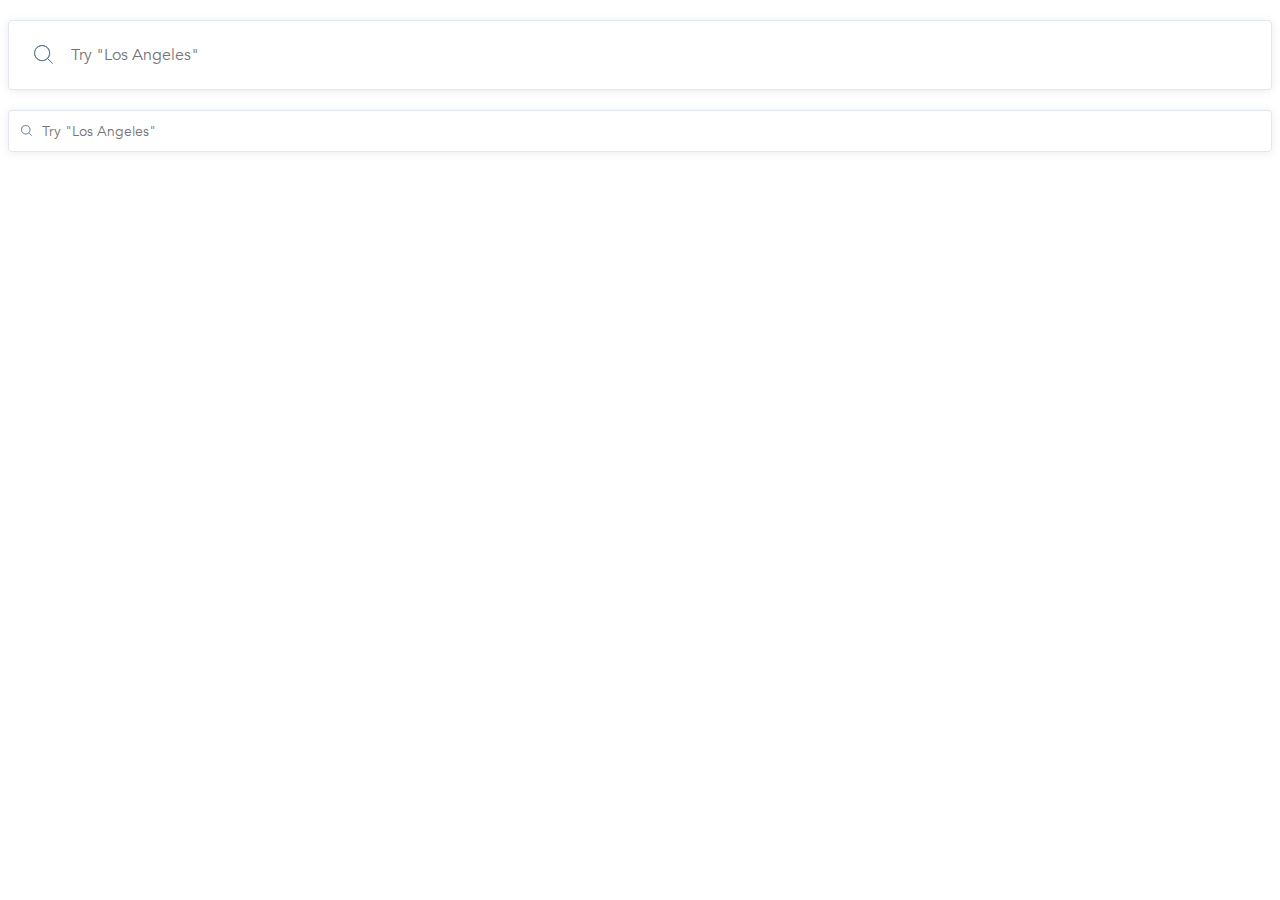
<file: index.html>
<!doctype html><html lang="en"><head><meta charset="UTF-8"><meta name="viewport" content="width=device-width, user-scalable=no, initial-scale=1.0, maximum-scale=1.0, minimum-scale=1.0"><meta http-equiv="X-UA-Compatible" content="ie=edge"><title>Search bar airbnb</title><link rel="stylesheet" href="style.dedd1e3c.css"></head><body> <form class="form" data-qa="big" action="http://localhost:8080/" method="post"> <label class="label"> <input class="search" type="text" data-qa="keypress" placeholder="Try &quot;Los Angeles&quot;"> </label> </form> <form class="form" action="http://localhost:8080/" method="post"> <label class="label label-small"> <input data-qa="small" class="search search-small" type="text" placeholder="Try &quot;Los Angeles&quot;"> </label> </form> </body></html>
</file>
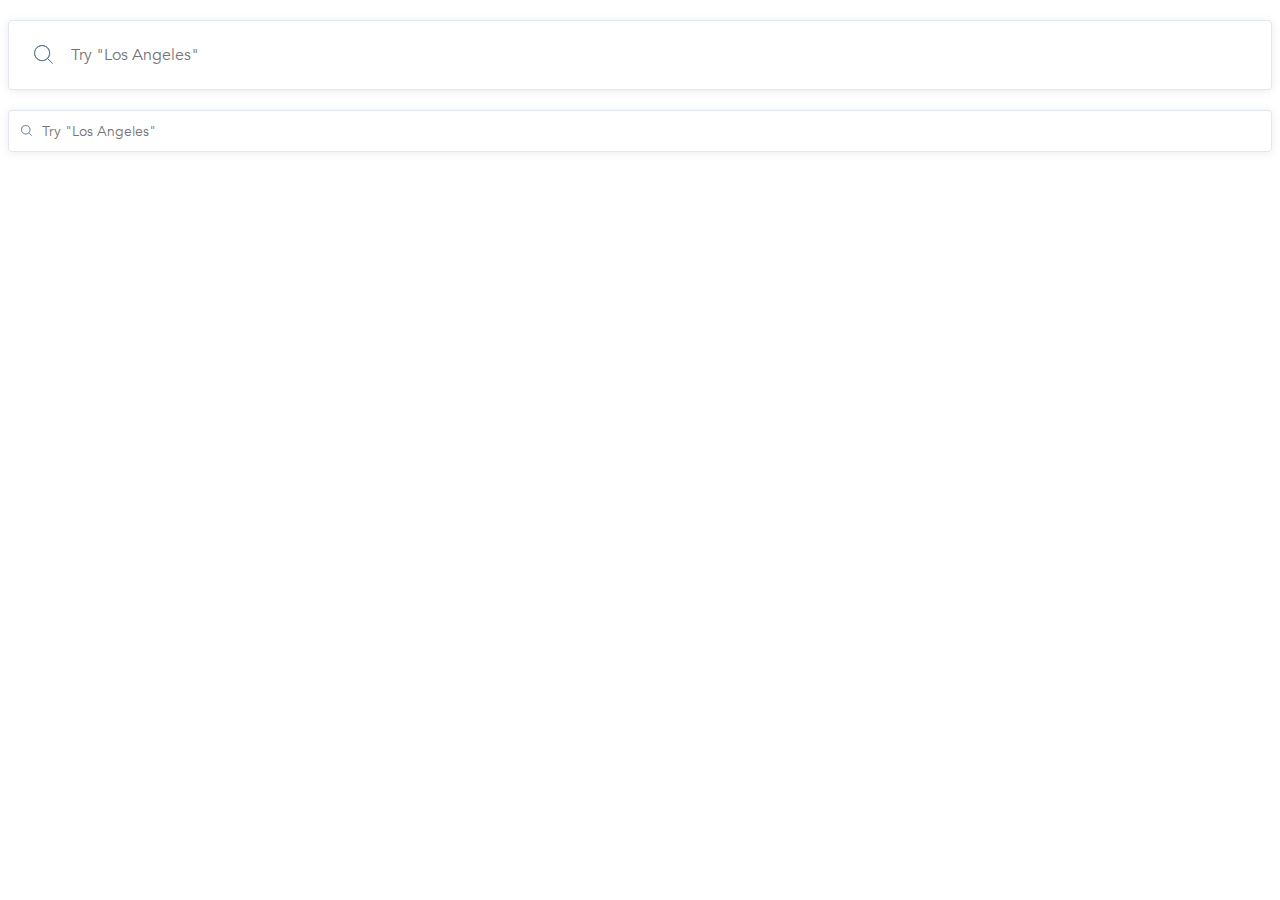
<file: src/index.html>
<!doctype html>
<html lang="en">
  <head>
    <meta charset="UTF-8">
    <meta
      name="viewport"
      content="width=device-width, user-scalable=no, initial-scale=1.0, maximum-scale=1.0, minimum-scale=1.0"
    >
    <meta http-equiv="X-UA-Compatible" content="ie=edge">
    <title>Search bar airbnb</title>
    <link rel="stylesheet" href="style.css">
  </head>
  <body>
    <form
      class="form"
      data-qa="big"
      action="http://localhost:8080/"
      method="post"
    >
      <label class="label">
        <input
          class="search"
          type="text"
          data-qa="keypress"
          placeholder="Try &quot;Los Angeles&quot;"
        >
      </label>
    </form>
    <form
      class="form"
      data-qa="small"
      action="http://localhost:8080/"
      method="post"
    >
      <label class="label label-small">
        <input
          class="search search-small"
          type="text"
          placeholder="Try &quot;Los Angeles&quot;"
        >
      </label>
    </form>
  </body>
</html>
</file>
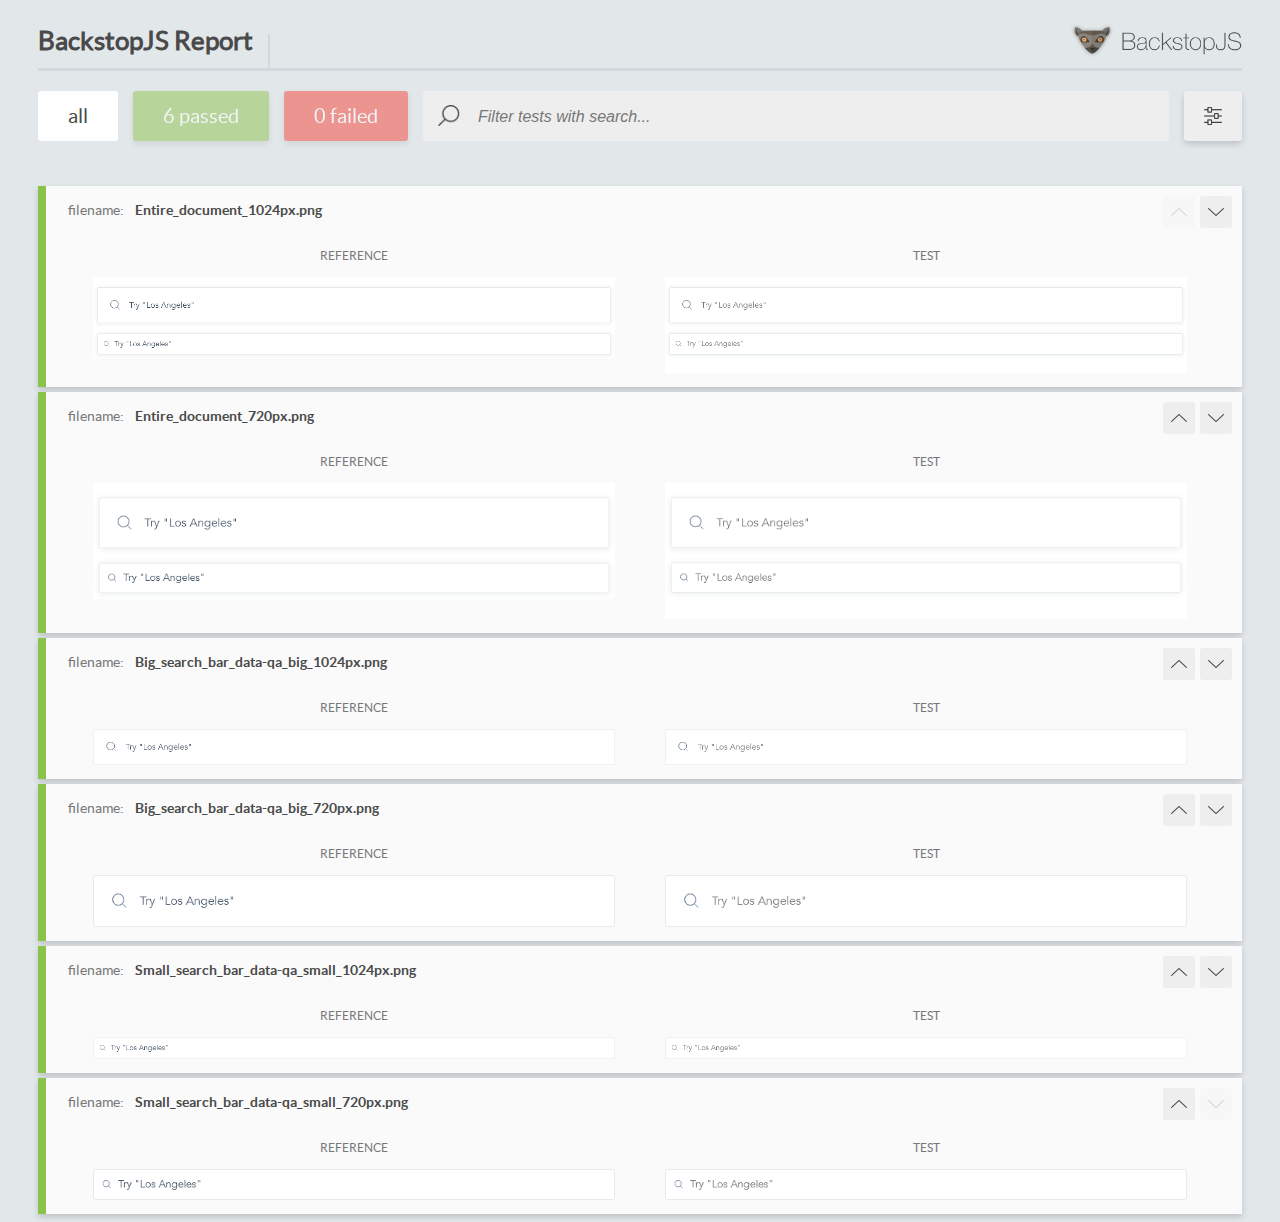
<file: report/html_report/index.html>
<!DOCTYPE html>
<html>
  <head>
    <meta charset="utf-8">
    <title>BackstopJS Report</title>

    <style>
      @font-face {
          font-family: 'latoregular';
          src: url('./assets/fonts/lato-regular-webfont.woff2') format('woff2'),
              url('./assets/fonts/lato-regular-webfont.woff') format('woff');
          font-weight: 400;
          font-style: normal;
      }
      @font-face {
          font-family: 'latobold';
          src: url('./assets/fonts/lato-bold-webfont.woff2') format('woff2'),
              url('./assets/fonts/lato-bold-webfont.woff') format('woff');
          font-weight: 700;
          font-style: normal;
      }

      .ReactModal__Body--open {
          overflow: hidden;
      }
      .ReactModal__Body--open .header {
        display: none;
      }

    </style>
  </head>
  <body style="background-color: #E2E7EA">
    <div id="root">

    </div>
    <script type="text/javascript">
      function report (report) { // eslint-disable-line no-unused-vars
        window.tests = report;
      }
    </script>
    <script type="text/javascript" src="config.js"></script>
    <script type="text/javascript" src="index_bundle.js"></script>
  </body>
</html>
</file>
<file: style.dedd1e3c.css>
@font-face{font-family:Avenir;font-style:normal;font-weight:300;src:url(Avenir-Book.2d3ca52a.ttf)}html{font-family:Avenir,sans-serif}*{box-sizing:border-box}.form{display:flex;width:100%;height:70px;margin-top:20px}.label{display:block;position:relative;width:100%}.label:before{content:"";position:absolute;background-image:url(Search.5449c8da.svg);background-size:contain;background-repeat:no-repeat;width:19px;height:19px;top:25px;left:26px;z-index:1}.label-small:before{top:15px;left:13px;width:11px;height:11px}.search{width:100%;height:70px;font-family:inherit;padding-left:62px;color:#3d4e61;font-size:16px;font-weight:400;border-radius:4px;border:1px solid #e1e7ed;background:#fff;outline:none;box-shadow:0 1px 8px rgba(61,78,97,.1)}.search-small{padding-left:33px;font-size:14px;height:42px}.search:hover{box-shadow:0 4px 4px rgba(0,0,0,.25)}.search:focus{border-radius:3px;background:linear-gradient(180deg,#fff,#f6f6f7)}
/*# sourceMappingURL=style.dedd1e3c.css.map */
</file>
<file: src/style.css>
@font-face {
  font-family: Avenir;
  font-style: normal;
  font-weight: 300;
  src: url("./fonts/Avenir-Book.ttf");
}

html {
  font-family: Avenir, sans-serif;
}

* {
  box-sizing: border-box;
}

.form {
  display: flex;
  width: 100%;
  height: 70px;
  margin-top: 20px;
}

.label {
  display: block;
  position: relative;
  width: 100%;
}

.label::before {
  content: "";
  position: absolute;
  background-image: url("images/Search.svg");
  background-size: contain;
  background-repeat: no-repeat;
  width: 19px;
  height: 19px;
  top: 25px;
  left: 26px;
  z-index: 1;
}

.label-small::before {
  top: 15px;
  left: 13px;
  width: 11px;
  height: 11px;
}

.search {
  width: 100%;
  height: 70px;
  font-family: inherit;
  padding-left: 62px;
  color: #3d4e61;
  font-size: 16px;
  font-weight: 400;
  border-radius: 4px;
  border: 1px solid #e1e7ed;
  background: #fff;
  outline: none;
  box-shadow: 0 1px 8px rgba(61, 78, 97, 0.1);
}

.search-small {
  padding-left: 33px;
  font-size: 14px;
  height: 42px;
}

.search:hover {
  box-shadow: 0 4px 4px rgba(0, 0, 0, 0.25);
}

.search:focus {
  border-radius: 3px;
  background: linear-gradient(180deg, #fff 0%, #f6f6f7 100%);
}
</file>
